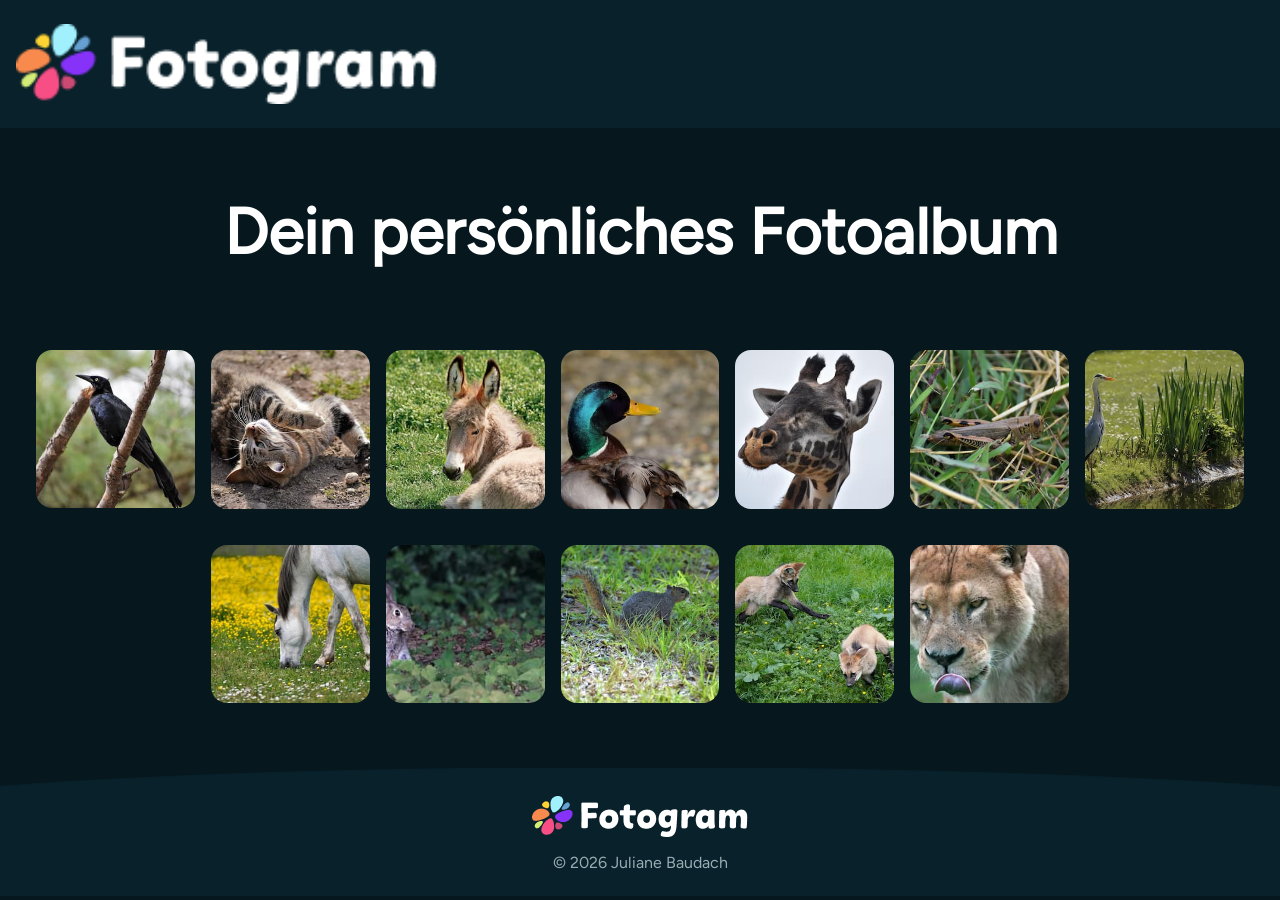
<file: Fotogram/index.html>
<!DOCTYPE html>
<html lang="de">

<head>
    <meta charset="UTF-8">
    <meta name="viewport" content="width=device-width, initial-scale=1.0">
    <title>Fotogram</title>
    <link rel="icon" type="image/png" href="./img/logo-favicon.png">

    <link rel="stylesheet" href="./style.css">
</head>

<body>

    <header class="header">
        <div class="header-content">
            <img class="logo" src="./img/logo.png" alt="Fotogram Logo">
        </div>
    </header>

    <div class="content">

        <main>

            <h1 class="title">Dein persönliches Fotoalbum</h1>

            <div class="gallery">
                <button type="button" class="gallery-button"><img src="./img/bird-preview.jpg" data-full="./img/bird.jpg" alt="ein schwarzer Vogel sitzt auf einem Ast" data-title="Vogel-810433_1280"></button>
                <button type="button" class="gallery-button"><img src="./img/cat-preview.jpg" data-full="./img/cat.jpg" alt="Katze liegt auf dem Rücken" data-title="Katze-810434_1248"></button>
                <button type="button" class="gallery-button"><img src="./img/donkey-preview.jpg" data-full="./img/donkey.jpg" alt="ein Esel liegt auf einer Wiese" data-title="Esel_810435_1348"></button>
                <button type="button" class="gallery-button"><img src="./img/duck-preview.jpg" data-full="./img/duck.jpg" alt="ein Entenkopf" data-title="Ente-810435_7896"></button>
                <button type="button" class="gallery-button"><img src="./img/giraffe-preview.jpg" data-full="./img/giraffe.jpg" alt="ein Giraffenkopf" data-title="Giraffe-812436_1475"></button>
                <button type="button" class="gallery-button"><img src="./img/grasshopper-preview.jpg" data-full="./img/grasshopper.jpg" alt="ein Grashüpfer im Gras" data-title="Grashüpfer-87125_4856"></button>
                <button type="button" class="gallery-button"><img src="./img/herons-preview.jpg" data-full="./img/herons.jpg" alt="ein Fischreiher steht an einem See" data-title="Fischreiher-78542_8765"></button>
                <button type="button" class="gallery-button"><img src="./img/horse-preview.jpg" data-full="./img/horse.jpg" alt="ein weißes Pferd frisst Gras auf einer Wiese"
                    data-title="Pferd-52443_5248"></button>
                <button type="button" class="gallery-button"><img src="./img/rabbit-preview.jpg" data-full="./img/rabbit.jpg" alt="ein Hase sitzt auf dem Waldboden" data-title="Hase-69582_3256"></button>
                <button type="button" class="gallery-button"><img src="./img/squirrel-preview.jpg" data-full="./img/squirrel.jpg" alt="ein Eichhörnchen rennt über das Gras"
                    data-title="Eichhörnchen-15236_4521"></button>
                <button type="button" class="gallery-button"><img src="./img/wolf-preview.jpg" data-full="./img/wolf.jpg" alt="zwei Wolfsjungen spielen miteinander" data-title="Wolf-52122_0212"></button>
                <button type="button" class="gallery-button"><img src="./img/lion-preview.jpg" data-full="./img/lion.jpg" alt="ein Löwe schleckt sich das Maul" data-title="Löwe-03265_6321"></button>
            </div>
        </main>
    </div>

    <dialog id="image-dialog" aria-labelledby="img-title">
        <div class="dialog-content">
            <div class="img-content">
                <p id="img-title">Vogel-810433_1280</p>
                <button type="button" aria-label="Dialog schließen" id="close-dialog">X</button>
            </div>

            <img src="./img/bird.jpg" alt="ein schwarzer Vogel sitzt auf einem Ast">

            <div class="arrows">
                <button type="button" aria-label="Vorheriges Bild" class="arrow-left">
                    <img src="./img/arrow-left.png" alt="">
                </button>

                <p id="image-counter">1 / 12</p>

                <button type="button" aria-label="Nächstes Bild" class="arrow-right">
                    <img src="./img/arrow-right.png" alt="">
                </button>
            </div>
        </div>
    </dialog>

    <footer>
        <div class="footer-content">
            <img class="logo-footer" src="./img/logo.png" alt="Fotogram Logo">
            <p class="copy">&copy; 2026 Juliane Baudach</p>
        </div>

        <img class="image-footer" src="./img/img-footer.png" alt="">
    </footer>

    <script src="./script.js"></script>
</body>

</html>
</file>
<file: Fotogram/style.css>
@font-face {
  font-display: swap;
  font-family: 'Figtree';
  font-style: normal;
  font-weight: 400;
  src: url('../fonts/figtree-v9-latin_latin-ext-regular.woff2') format('woff2');
}

:root {
  --background-color: rgba(6, 23, 30, 1);
  --surface-color: rgba(9, 33, 42, 1);
  --text-color: #ffffff;
  --muted-text-color: rgba(153, 172, 179, 1);
  --arrow-background-color: rgba(253, 91, 79, 0.042);
  --gallery-gap: 1rem;
  --gallery-row-gap: 2.25rem;
  --image-radius: 1rem;
  --dialog-radius: 2.5rem;
}

* {
  box-sizing: border-box;
  margin: 0;
  scroll-behavior: smooth;
}

body {
  display: flex;
  flex-direction: column;
  min-height: 100vh;
  background-color: var(--background-color);
  font-family: 'Figtree', sans-serif;
}

.header {
  background-color: var(--surface-color);
}

.header-content {
  display: flex;
  align-items: center;
  width: 100%;
  max-width: 1920px;
  height: 8rem;
  margin-inline: auto;
}

.logo {
  height: 5rem;
  padding-left: 1rem;
}

.content {
  display: flex;
  flex-direction: column;
  flex-grow: 1;
  justify-content: center;
  max-width: 1440px;
  margin-inline: auto;
  padding-inline: 2.25rem;
}

.title {
  padding-bottom: 5rem;
  color: var(--text-color);
  font-size: 4rem;
  text-align: center;
  text-wrap: balance;
}

.gallery {
  display: grid;
  grid-template-columns: repeat(7, minmax(0, 1fr));
  column-gap: var(--gallery-gap);
  row-gap: var(--gallery-row-gap);
}

.gallery-button {
  all: unset;
  display: block;
  min-width: 0;
  cursor: pointer;
}

.gallery-button:focus-visible {
  outline: 3px solid var(--text-color);
  outline-offset: 4px;
}

.gallery-button img {
  display: block;
  width: 100%;
  aspect-ratio: 1 / 1;
  border-radius: var(--image-radius);
  object-fit: cover;
  transition: transform 0.2s ease;
}

.gallery-button:hover img {
  transform: scale(1.05);
}

.gallery-button:nth-child(8) {
  grid-column-start: 2;
}

dialog {
  position: fixed;
  top: 50%;
  left: 50%;
  width: 90%;
  max-width: 1120px;
  padding-inline: clamp(1.25rem, 4vw, 3.75rem);
  padding-block: clamp(2.5rem, 4vw, 5rem);
  border: none;
  border-radius: var(--dialog-radius);
  background-color: var(--surface-color);
  transform: translate(-50%, -50%);
}

.dialog-content {
  width: 100%;
  max-width: 1000px;
  margin-inline: auto;
}

.dialog-content > img {
  width: 100%;
  aspect-ratio: 5 / 3;
  object-fit: cover;
}

.img-content {
  display: flex;
  align-items: center;
  justify-content: space-between;
  margin-bottom: 3.75rem;
  color: var(--text-color);
  font-size: 1.5rem;
  font-weight: 700;
}

.img-content button {
  border: none;
  background: none;
  color: var(--text-color);
  font-size: 1.5rem;
  cursor: pointer;
}

.arrows {
  display: flex;
  align-items: center;
  justify-content: center;
  gap: 3rem;
  margin-top: 2.5rem;
}

.arrow-left,
.arrow-right {
  width: 50px;
  height: 50px;
  border: none;
  border-radius: 50%;
  background-color: var(--arrow-background-color);
  cursor: pointer;
}

.arrows p {
  color: rgba(245, 245, 245, 1);
  font-size: 1rem;
  font-weight: 500;
}

footer {
  position: relative;
}

.image-footer {
  width: 100%;
  min-height: 8rem;
  max-height: 8.5rem;
  object-fit: cover;
}

.footer-content {
  position: absolute;
  top: 50%;
  left: 50%;
  display: flex;
  flex-direction: column;
  align-items: center;
  justify-content: center;
  transform: translate(-50%, -50%);
}

.copy {
  padding-top: 1rem;
  color: var(--muted-text-color);
}

@media screen and (min-width: 768px) and (max-width: 950px) {
  .logo {
    height: 3.5rem;
  }

  .header-content {
    height: 6rem;
  }

  .title {
    padding-top: 2.5rem;
    padding-bottom: 2.5rem;
  }

  .gallery {
    grid-template-columns: repeat(4, minmax(0, 1fr));
    padding-bottom: 2.5rem;
  }

  .gallery-button:nth-child(8) {
    grid-column-start: auto;
  }
}

@media screen and (min-width: 320px) and (max-width: 767px) {
  .logo {
    height: 3rem;
  }

  .title {
    padding-top: 1.875rem;
    padding-bottom: 1.875rem;
    font-size: 3rem;
  }

  .gallery {
    grid-template-columns: repeat(2, minmax(0, 1fr));
    padding-bottom: 2.5rem;
  }

  .gallery-button:nth-child(8) {
    grid-column-start: auto;
  }

  dialog {
    width: 97%;
    padding-inline: clamp(5px, 4vw, 16px);
  }

  .img-content {
    margin-top: 1.25rem;
    font-size: 1rem;
  }
}
</file>
